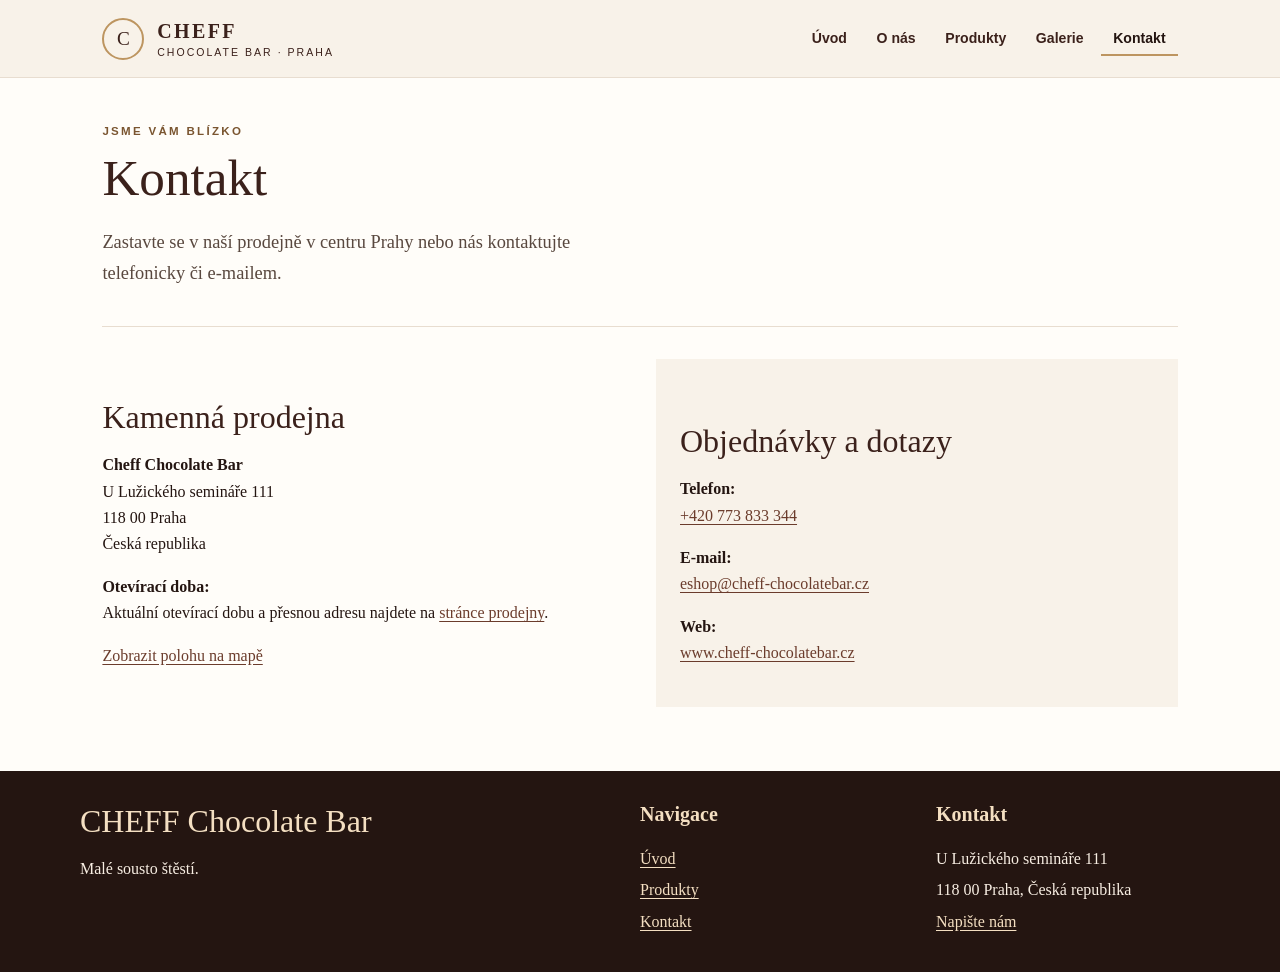
<file: contact.html>
<!doctype html>
<html lang="cs">
<head>
  <meta charset="utf-8">
  <meta name="viewport" content="width=device-width, initial-scale=1">
  <meta name="description" content="Studentská statická prezentace značky Cheff Chocolate Bar – čokoládové pralinky, lanýže a dárkové kolekce v Praze.">
  <meta name="author" content="Studentský projekt">
  <meta name="theme-color" content="#3b211b">
  <title>Kontakt | Cheff Chocolate Bar</title>
  <link rel="icon" href="favicon.svg" type="image/svg+xml">
  <link rel="stylesheet" href="style.css">
</head>
<body>
<a class="skip-link" href="#main">Přeskočit na obsah</a>
<header class="site-header">
  <div class="header-inner">
    <a class="brand" href="index.html" aria-label="Cheff Chocolate Bar – úvodní stránka">
      <span class="brand-mark" aria-hidden="true">C</span>
      <span><span class="brand-name">CHEFF</span><span class="brand-sub">Chocolate Bar · Praha</span></span>
    </a>
    <nav aria-label="Hlavní navigace"><ul><li><a href="index.html">Úvod</a></li>
<li><a href="about.html">O nás</a></li>
<li><a href="products.html">Produkty</a></li>
<li><a href="gallery.html">Galerie</a></li>
<li><a href="contact.html" aria-current="page">Kontakt</a></li></ul></nav>
  </div>
</header>
<main id="main">

<header class="page-heading"><p class="eyebrow">Jsme vám blízko</p><h1>Kontakt</h1><p class="lead">Zastavte se v naší prodejně v centru Prahy nebo nás kontaktujte telefonicky či e-mailem.</p></header>
<div class="contact-grid">
<section><h2>Kamenná prodejna</h2><address><strong>Cheff Chocolate Bar</strong><br>U Lužického semináře 111<br>118 00 Praha<br>Česká republika</address><p><strong>Otevírací doba:</strong><br>Aktuální otevírací dobu a přesnou adresu najdete na <a href="https://746423.myshoptet.com/nase-prodejna-cheff-chocolate/prodejna-cheff-chocolate-bar/" target="_blank" rel="noopener">stránce prodejny</a>.</p><p><a href="https://www.bing.com/maps?q=Cheff+Chocolate+Bar+U+Lu%C5%BEick%C3%A9ho+sem%C3%A1%C5%99e+111+Praha&amp;cp=50.089252~14.41009&amp;v=2" target="_blank" rel="noopener">Zobrazit polohu na mapě</a></p></section>
<section class="panel"><h2>Objednávky a dotazy</h2><p><strong>Telefon:</strong><br><a href="tel:+420773833344">+420 773 833 344</a></p><p><strong>E-mail:</strong><br><a href="mailto:eshop@cheff-chocolatebar.cz">eshop@cheff-chocolatebar.cz</a></p><p><strong>Web:</strong><br><a href="https://www.cheff-chocolatebar.cz/" target="_blank" rel="noopener">www.cheff-chocolatebar.cz</a></p></section>
</div>

</main>
<footer class="site-footer">
  <div class="footer-inner">
    <div><h2>CHEFF Chocolate Bar</h2><p>Malé sousto štěstí.</p></div>
    <div><h3>Navigace</h3><p><a href="index.html">Úvod</a></p><p><a href="products.html">Produkty</a></p><p><a href="contact.html">Kontakt</a></p></div>
    <div><h3>Kontakt</h3><p>U Lužického semináře 111</p><p>118 00 Praha, Česká republika</p><p><a href="mailto:eshop@cheff-chocolatebar.cz">Napište nám</a></p></div>
  </div>
</footer>
</body>
</html>
</file>
<file: style.css>
:root {
  --cocoa: #3b211b;
  --dark: #241511;
  --cream: #f8f2e9;
  --paper: #fffdf9;
  --gold: #bd9560;
  --muted: #78675d;
  --line: #e8ddd0;
}
* { box-sizing: border-box; }
html { scroll-behavior: smooth; }
body {
  margin: 0; color: var(--dark); background: var(--paper);
  font-family: Georgia, "Times New Roman", serif; font-size: 16px; line-height: 1.65;
}
a { color: #6b3c2c; text-decoration: underline; text-underline-offset: 3px; }
a:hover, a:focus { color: #9a633f; }
.skip-link { position: absolute; left: -9999px; top: 0; background: white; padding: .6rem; z-index: 20; }
.skip-link:focus { left: .5rem; }
.site-header { background: var(--cream); border-bottom: 1px solid var(--line); }
.header-inner { max-width: 1120px; margin: auto; padding: 1.1rem 1.4rem; display: flex; align-items: center; justify-content: space-between; gap: 1rem; flex-wrap: wrap; }
.brand { display: flex; align-items: center; gap: .8rem; color: var(--cocoa); text-decoration: none; }
.brand-mark { width: 42px; height: 42px; border: 2px solid var(--gold); border-radius: 50%; display: grid; place-items: center; font-size: 1.2rem; }
.brand-name { display: block; font-size: 1.25rem; letter-spacing: .12em; font-weight: bold; line-height: 1.1; }
.brand-sub { display: block; font: .66rem Arial, sans-serif; letter-spacing: .19em; text-transform: uppercase; margin-top: .25rem; }
nav ul { list-style: none; display: flex; flex-wrap: wrap; gap: .35rem; padding: 0; margin: 0; }
nav a { display: block; padding: .55rem .75rem; color: var(--cocoa); font: 600 .88rem Arial, sans-serif; text-decoration: none; border-bottom: 2px solid transparent; }
nav a:hover, nav a:focus, nav a[aria-current="page"] { border-color: var(--gold); color: var(--dark); }
main { max-width: 1120px; margin: auto; padding: 2.2rem 1.4rem 4rem; }
.hero { display: grid; grid-template-columns: 1.05fr .95fr; gap: 2rem; align-items: center; background: var(--cream); padding: 2rem; }
.eyebrow { color: #7a5530; font: 700 .72rem Arial, sans-serif; text-transform: uppercase; letter-spacing: .2em; }
h1, h2, h3 { color: var(--cocoa); line-height: 1.18; }
h1 { font-size: clamp(2.2rem, 5vw, 4.2rem); margin: .5rem 0 1rem; font-weight: 500; }
h2 { font-size: 2rem; margin: 2.5rem 0 1rem; font-weight: 500; }
h3 { font-size: 1.25rem; }
.lead { font-size: 1.15rem; color: #59483f; max-width: 58ch; }
.hero img { width: 100%; height: auto; display: block; }
.button { display: inline-block; background: var(--cocoa); color: white; padding: .8rem 1.2rem; text-decoration: none; font: 600 .82rem Arial, sans-serif; letter-spacing: .08em; text-transform: uppercase; margin-top: .7rem; }
.button:hover, .button:focus { background: #704333; color: white; }
.section-intro { max-width: 680px; color: var(--muted); }
.cards { display: grid; grid-template-columns: repeat(3, 1fr); gap: 1.2rem; margin-top: 1.4rem; }
.card { border: 1px solid var(--line); background: white; padding: 1rem; }
.card img { width: 100%; height: auto; display: block; background: var(--cream); }
.card h3 { margin-bottom: .35rem; }
.card p { color: var(--muted); margin-top: .3rem; }
.two-col { display: grid; grid-template-columns: 1fr 1fr; gap: 2rem; align-items: start; }
.panel { background: var(--cream); padding: 1.5rem; }
.feature-list { padding-left: 1.2rem; }
.feature-list li { margin: .5rem 0; }
.page-heading { border-bottom: 1px solid var(--line); padding-bottom: 1.2rem; margin-bottom: 2rem; }
.page-heading h1 { font-size: clamp(2.2rem, 4vw, 3.4rem); }
.gallery { display: grid; grid-template-columns: repeat(2, 1fr); gap: 1.2rem; }
.gallery figure { margin: 0; background: var(--cream); padding: .7rem; }
.gallery img { display: block; width: 100%; height: auto; }
.gallery figcaption { padding: .5rem .2rem .2rem; color: var(--muted); }
.contact-grid { display: grid; grid-template-columns: 1fr 1fr; gap: 2rem; }
address { font-style: normal; }
.site-footer { background: var(--dark); color: #f8eee3; padding: 2rem 1.4rem; }
.footer-inner { max-width: 1120px; margin: auto; display: grid; grid-template-columns: 2fr 1fr 1fr; gap: 2rem; }
.site-footer h2, .site-footer h3 { color: #f4dfc2; margin-top: 0; }
.site-footer a { color: #f4dfc2; }
.site-footer p { margin: .3rem 0; }
.copyright { max-width: 1120px; margin: 1.5rem auto 0; border-top: 1px solid #61483d; padding-top: 1rem; color: #d8c7b8; font: .8rem Arial, sans-serif; }
.small-note { font: .82rem Arial, sans-serif; color: var(--muted); }
@media (max-width: 760px) {
  .hero, .two-col, .contact-grid { grid-template-columns: 1fr; }
  .cards { grid-template-columns: repeat(2, 1fr); }
  .footer-inner { grid-template-columns: 1fr 1fr; }
}
@media (max-width: 480px) {
  .cards, .gallery, .footer-inner { grid-template-columns: 1fr; }
  main { padding: 1.3rem .9rem 2.5rem; }
  .hero { padding: 1rem; }
  nav ul { gap: 0; }
  nav a { padding: .45rem .5rem; font-size: .8rem; }
}
@media print {
  body { background: white; color: black; font: 11pt Georgia, serif; }
  .site-header nav, .button, .site-footer { display: none !important; }
  .header-inner, main { max-width: none; padding: 0; }
  .hero, .panel, .card, .gallery figure { background: white; border: 1px solid #bbb; }
  a { color: black; text-decoration: none; }
  a[href^="http"]:after { content: " (" attr(href) ")"; font-size: 8pt; }
  h1, h2, h3 { color: black; }
  img { max-width: 55%; }
}

/* Obrázky s pevnými rozměry kvůli stabilnímu layoutu */
img[width][height] { height: auto; }
</file>
